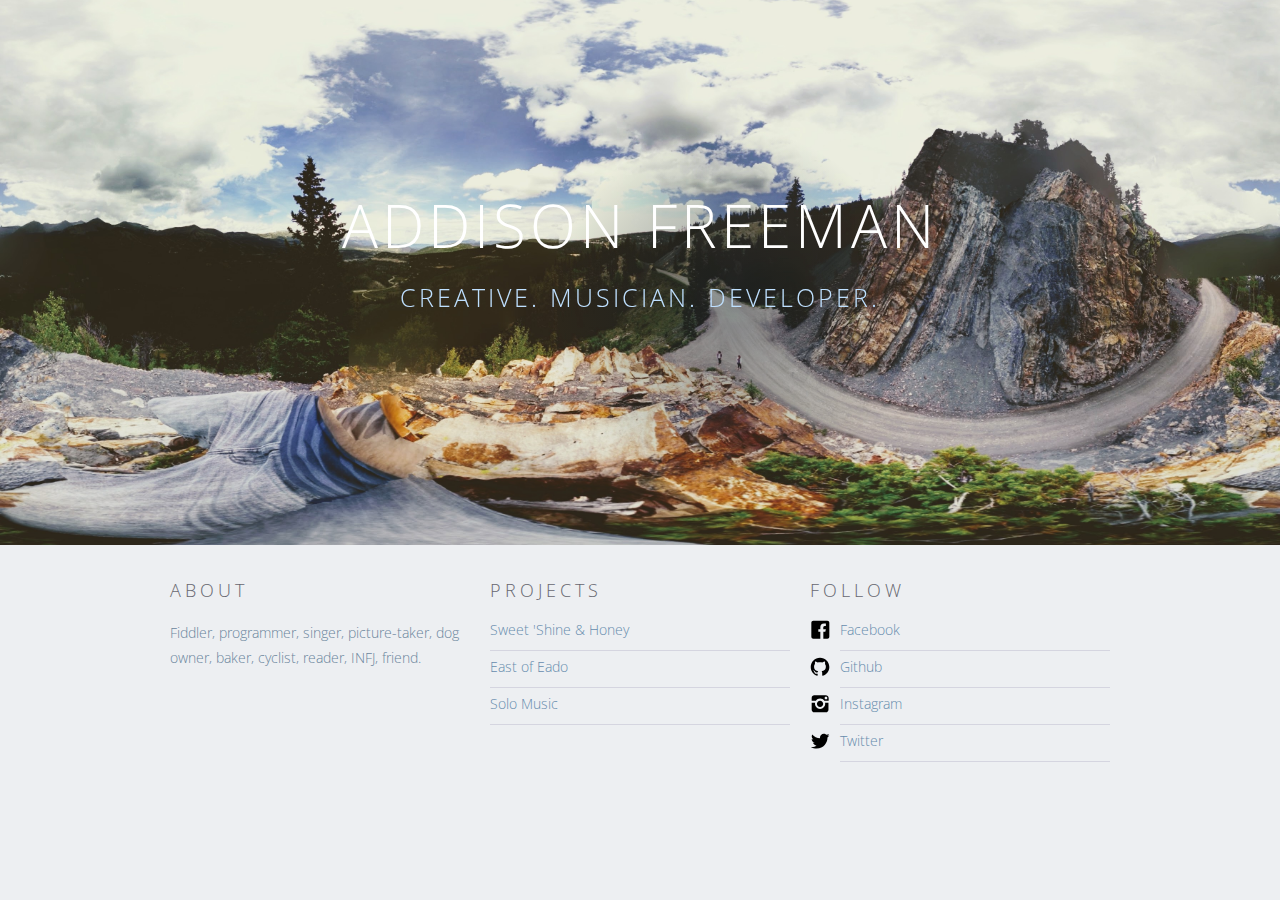
<file: index.htm>
<!DOCTYPE html>
<!-- saved from url=(0045)/ -->
<html data-wf-domain="addisons-beautiful-project.webflow.io" data-wf-page="594197657f77a9185f4225dd" data-wf-site="594197657f77a9185f4225d8" data-wf-status="1" class="w-mod-js wf-opensans-n3-active wf-opensans-i3-active wf-opensans-n4-active wf-opensans-i4-active wf-opensans-n6-active wf-opensans-i6-active wf-opensans-n7-active wf-opensans-i7-active wf-opensans-n8-active wf-opensans-i8-active wf-roboto-n3-active wf-roboto-n4-active wf-roboto-n5-active wf-active">
<head>
	<meta http-equiv="Content-Type" content="text/html; charset=UTF-8">
	<title>Addison's Beautiful Project</title>
	<meta content="width=device-width, initial-scale=1" name="viewport">
	<meta content="Webflow" name="generator">
	<link href="./personalSite_files/addisons-beautiful-project.webflow.81b9171b9.css" rel="stylesheet" type="text/css">
	<script src="./personalSite_files/webfont.js"></script>
	<link rel="stylesheet" href="./personalSite_files/css">
	<script type="text/javascript">WebFont.load({
  google: {
    families: ["Open Sans:300,300italic,400,400italic,600,600italic,700,700italic,800,800italic","Roboto:300,regular,500"]
  }
});</script>
	<!--[if lt IE 9]>
	<script src="https://cdnjs.cloudflare.com/ajax/libs/html5shiv/3.7.3/html5shiv.min.js" type="text/javascript"></script>
	<![endif]-->
	<script type="text/javascript">!function(o,c){var n=c.documentElement,t=" w-mod-";n.className+=t+"js",("ontouchstart"in o||o.DocumentTouch&&c instanceof DocumentTouch)&&(n.className+=t+"touch")}(window,document);
</script>
	<link href="https://daks2k3a4ib2z.cloudfront.net/img/favicon.ico" rel="shortcut icon" type="image/x-icon">
	<link href="https://daks2k3a4ib2z.cloudfront.net/img/webclip.png" rel="apple-touch-icon"></head>
<body>
	<div class="navigation-bar w-nav" data-animation="default" data-collapse="medium" data-duration="400">
		<div class="w-container">
			<a class="brand-link w-nav-brand w--current" href="/">
				<h1 class="brand-text">Addison Freeman</h1>
			</a>
			<nav class="navigation-menu w-nav-menu" role="navigation">
				<a class="navigation-link w-nav-link" href="/music" style="max-width: 940px;">Music</a>
			</nav>
			<div class="hamburger-button w-nav-button">
				<div class="w-icon-nav-menu"></div>
			</div>
		</div>
		<div class="w-nav-overlay" data-wf-ignore=""></div>
	</div>
	<div class="centered hero-section">
		<div class="w-container" data-ix="new-interaction">
			<h1 class="hero-heading" data-ix="fade-in-bottom-page-loads" style="opacity: 1; transform: translateX(0px) translateY(0px) translateZ(0px); transition: opacity 1000ms, transform 1000ms;">Addison Freeman</h1>
		</div>
		<div class="hero-subheading" data-ix="fade-in-bottom-page-loads" style="opacity: 1; transform: translateX(0px) translateY(0px) translateZ(0px); transition: opacity 1000ms, transform 1000ms;">Creative. Musician. Developer.</div>
	</div>
	<div class="footer">
		<div class="w-container">
			<div class="w-row">
				<div class="spc w-col w-col-4">
					<h5>About</h5>
					<p>
						Fiddler, programmer, singer, picture-taker, dog owner, baker, cyclist, reader, INFJ, friend.
					</p>
				</div>
				<div class="spc w-col w-col-4">
					<h5>Projects</h5>
					<a class="footer-link" target="_blank" href="https://sweetshineandhoney.com">Sweet 'Shine &amp; Honey</a>
					<a class="footer-link" target="_blank" href="http://eastofeado.com">East of Eado</a>
					<a class="footer-link" target="_blank" href="https://addisonfreeman.cashmusic.com">Solo Music</a>
				</div>
				<div class="w-col w-col-4">
					<h5>Follow</h5>
					<div class="footer-link-wrapper w-clearfix">
						<img class="info-icon" src="./personalSite_files/594197657f77a9185f4225ea_social-03.svg" width="20">
						<a class="footer-link with-icon" href="https://www.facebook.com/addisonfreeman" target="_blank">Facebook</a>
					</div>
					<div class="footer-link-wrapper w-clearfix">
						<img class="info-icon" src="./personalSite_files/594197657f77a9185f4225e6_social-33.svg" width="20">
						<a class="footer-link with-icon" href="/#">Github</a>
					</div>
					<div class="footer-link-wrapper w-clearfix">
						<img class="info-icon" src="./personalSite_files/594197657f77a9185f4225f2_social-07.svg" width="20">
						<a class="footer-link with-icon" href="/#">Instagram</a>
					</div>
					<div class="footer-link-wrapper w-clearfix">
						<img class="info-icon" src="./personalSite_files/594197657f77a9185f422614_social-18.svg" width="20">
						<a class="footer-link with-icon" href="https://twitter.com/addisonfreeman" target="_blank">Twitter</a>
					</div>
				</div>
			</div>
		</div>
	</div>
	<script src="./personalSite_files/jquery.min.js" type="text/javascript"></script>
	<script src="./personalSite_files/webflow.0c949cfc8.js" type="text/javascript"></script>
	<!--[if lte IE 9]>
	<script src="//cdnjs.cloudflare.com/ajax/libs/placeholders/3.0.2/placeholders.min.js"></script>
	<![endif]-->
</body>
</html>
</file>
<file: personalSite_files/addisons-beautiful-project.webflow.81b9171b9.css>
/* Generated on: Mon Jun 19 2017 18:43:35 GMT+0000 (UTC) */
/* ==========================================================================
   normalize.css v3.0.3 | MIT License | github.com/necolas/normalize.css 
   ========================================================================== */
/*! normalize.css v3.0.3 | MIT License | github.com/necolas/normalize.css */html{font-family:sans-serif;-ms-text-size-adjust:100%;-webkit-text-size-adjust:100%}body{margin:0}article,aside,details,figcaption,figure,footer,header,hgroup,main,menu,nav,section,summary{display:block}audio,canvas,progress,video{display:inline-block;vertical-align:baseline}audio:not([controls]){display:none;height:0}[hidden],template{display:none}a{background-color:transparent}a:active,a:hover{outline:0}abbr[title]{border-bottom:1px dotted}b,strong{font-weight:bold}dfn{font-style:italic}h1{font-size:2em;margin:.67em 0}mark{background:#ff0;color:#000}small{font-size:80%}sub,sup{font-size:75%;line-height:0;position:relative;vertical-align:baseline}sup{top:-0.5em}sub{bottom:-0.25em}img{border:0}svg:not(:root){overflow:hidden}figure{margin:1em 40px}hr{box-sizing:content-box;height:0}pre{overflow:auto}code,kbd,pre,samp{font-family:monospace,monospace;font-size:1em}button,input,optgroup,select,textarea{color:inherit;font:inherit;margin:0}button{overflow:visible}button,select{text-transform:none}button,html input[type="button"],input[type="reset"]{-webkit-appearance:button;cursor:pointer}button[disabled],html input[disabled]{cursor:default}button::-moz-focus-inner,input::-moz-focus-inner{border:0;padding:0}input{line-height:normal}input[type="checkbox"],input[type="radio"]{box-sizing:border-box;padding:0}input[type="number"]::-webkit-inner-spin-button,input[type="number"]::-webkit-outer-spin-button{height:auto}input[type="search"]{-webkit-appearance:textfield}input[type="search"]::-webkit-search-cancel-button,input[type="search"]::-webkit-search-decoration{-webkit-appearance:none}fieldset{border:1px solid #c0c0c0;margin:0 2px;padding:.35em .625em .75em}legend{border:0;padding:0}textarea{overflow:auto}optgroup{font-weight:bold}table{border-collapse:collapse;border-spacing:0}td,th{padding:0}

/* ==========================================================================
   Start of base Webflow CSS - If you're looking for some ultra-clean CSS, skip the boilerplate and see the unminified code below.
   ========================================================================== */
@font-face{font-family:'webflow-icons';src:url([data-uri]) format('truetype'),url([data-uri]) format('woff');font-weight:normal;font-style:normal}[class^="w-icon-"],[class*=" w-icon-"]{font-family:'webflow-icons';speak:none;font-style:normal;font-weight:normal;font-variant:normal;text-transform:none;line-height:1;-webkit-font-smoothing:antialiased;-moz-osx-font-smoothing:grayscale}.w-icon-slider-right:before{content:"\e600"}.w-icon-slider-left:before{content:"\e601"}.w-icon-nav-menu:before{content:"\e602"}.w-icon-arrow-down:before,.w-icon-dropdown-toggle:before{content:"\e603"}*{-webkit-box-sizing:border-box;-moz-box-sizing:border-box;box-sizing:border-box}html{height:100%}body{margin:0;min-height:100%;background-color:#fff;font-family:Arial,sans-serif;font-size:14px;line-height:20px;color:#333}img{max-width:100%;vertical-align:middle;display:inline-block}html.w-mod-touch *{background-attachment:scroll !important}.w-block{display:block}.w-inline-block{max-width:100%;display:inline-block}.w-clearfix:before,.w-clearfix:after{content:" ";display:table}.w-clearfix:after{clear:both}.w-preserve-3d{transform-style:preserve-3d}.w-hidden{display:none}.w-button{display:inline-block;padding:9px 15px;background-color:#3898EC;color:white;border:0;line-height:inherit;text-decoration:none;cursor:pointer;border-radius:0}input.w-button{-webkit-appearance:button}html[data-w-dynpage] [data-w-cloak]{color:transparent !important}.w-webflow-badge,.w-webflow-badge *{position:static;left:auto;top:auto;right:auto;bottom:auto;z-index:auto;display:block;visibility:visible;overflow:visible;overflow-x:visible;overflow-y:visible;box-sizing:border-box;width:auto;height:auto;max-height:none;max-width:none;min-height:0;min-width:0;margin:0;padding:0;float:none;clear:none;border:0 none transparent;border-radius:0;background:none;background-image:none;background-position:0 0;background-size:auto auto;background-repeat:repeat;background-origin:padding-box;background-clip:border-box;background-attachment:scroll;background-color:transparent;box-shadow:none;opacity:1;transform:none;transition:none;direction:ltr;font-family:inherit;font-weight:inherit;color:inherit;font-size:inherit;line-height:inherit;font-style:inherit;font-variant:inherit;text-align:inherit;letter-spacing:inherit;text-decoration:inherit;text-indent:0;text-transform:inherit;list-style-type:disc;text-shadow:none;font-smoothing:auto;vertical-align:baseline;cursor:inherit;white-space:inherit;word-break:normal;word-spacing:normal;word-wrap:normal}.w-webflow-badge{position:fixed !important;display:inline-block !important;visibility:visible !important;z-index:2147483647 !important;top:auto !important;right:12px !important;bottom:12px !important;left:auto !important;color:#AAADB0 !important;background-color:#fff !important;border-radius:3px !important;padding:6px 8px 6px 6px !important;font-size:12px !important;opacity:1 !important;line-height:14px !important;text-decoration:none !important;transform:none !important;margin:0 !important;width:auto !important;height:auto !important;overflow:visible !important;white-space:nowrap;box-shadow:0 0 0 1px rgba(0,0,0,0.1),0 1px 3px rgba(0,0,0,0.1)}.w-webflow-badge>img{display:inline-block !important;visibility:visible !important;opacity:1 !important;vertical-align:middle !important}h1,h2,h3,h4,h5,h6{font-weight:bold;margin-bottom:10px}h1{font-size:38px;line-height:44px;margin-top:20px}h2{font-size:32px;line-height:36px;margin-top:20px}h3{font-size:24px;line-height:30px;margin-top:20px}h4{font-size:18px;line-height:24px;margin-top:10px}h5{font-size:14px;line-height:20px;margin-top:10px}h6{font-size:12px;line-height:18px;margin-top:10px}p{margin-top:0;margin-bottom:10px}a:focus{outline:0}blockquote{margin:0 0 10px 0;padding:10px 20px;border-left:5px solid #E2E2E2;font-size:18px;line-height:22px}figure{margin:0;margin-bottom:10px}figcaption{margin-top:5px;text-align:center}ul,ol{margin-top:0;margin-bottom:10px;padding-left:40px}.w-list-unstyled{padding-left:0;list-style:none}.w-embed:before,.w-embed:after{content:" ";display:table}.w-embed:after{clear:both}.w-video{width:100%;position:relative;padding:0}.w-video iframe,.w-video object,.w-video embed{position:absolute;top:0;left:0;width:100%;height:100%}fieldset{padding:0;margin:0;border:0}button,html input[type="button"],input[type="reset"]{border:0;cursor:pointer;-webkit-appearance:button}.w-form{margin:0 0 15px}.w-form-done{display:none;padding:20px;text-align:center;background-color:#dddddd}.w-form-fail{display:none;margin-top:10px;padding:10px;background-color:#ffdede}label{display:block;margin-bottom:5px;font-weight:bold}.w-input,.w-select{display:block;width:100%;height:38px;padding:8px 12px;margin-bottom:10px;font-size:14px;line-height:1.42857143;color:#333333;vertical-align:middle;background-color:#ffffff;border:1px solid #cccccc}.w-input:-moz-placeholder,.w-select:-moz-placeholder{color:#999}.w-input::-moz-placeholder,.w-select::-moz-placeholder{color:#999;opacity:1}.w-input:-ms-input-placeholder,.w-select:-ms-input-placeholder{color:#999}.w-input::-webkit-input-placeholder,.w-select::-webkit-input-placeholder{color:#999}.w-input:focus,.w-select:focus{border-color:#3898EC;outline:0}.w-input[disabled],.w-select[disabled],.w-input[readonly],.w-select[readonly],fieldset[disabled] .w-input,fieldset[disabled] .w-select{cursor:not-allowed;background-color:#eeeeee}textarea.w-input,textarea.w-select{height:auto}.w-select{background-image:-webkit-linear-gradient(white 0, #f3f3f3 100%);background-image:linear-gradient(white 0, #f3f3f3 100%)}.w-select[multiple]{height:auto}.w-form-label{display:inline-block;cursor:pointer;font-weight:normal;margin-bottom:0}.w-checkbox,.w-radio{display:block;margin-bottom:5px;padding-left:20px}.w-checkbox:before,.w-radio:before,.w-checkbox:after,.w-radio:after{content:" ";display:table}.w-checkbox:after,.w-radio:after{clear:both}.w-checkbox-input,.w-radio-input{margin:4px 0 0;margin-top:1px \9;line-height:normal;float:left;margin-left:-20px}.w-radio-input{margin-top:3px}.w-container{margin-left:auto;margin-right:auto;max-width:940px}.w-container:before,.w-container:after{content:" ";display:table}.w-container:after{clear:both}.w-container .w-row{margin-left:-10px;margin-right:-10px}.w-row:before,.w-row:after{content:" ";display:table}.w-row:after{clear:both}.w-row .w-row{margin-left:0;margin-right:0}.w-col{position:relative;float:left;width:100%;min-height:1px;padding-left:10px;padding-right:10px}.w-col .w-col{padding-left:0;padding-right:0}.w-col-1{width:8.33333333%}.w-col-2{width:16.66666667%}.w-col-3{width:25%}.w-col-4{width:33.33333333%}.w-col-5{width:41.66666667%}.w-col-6{width:50%}.w-col-7{width:58.33333333%}.w-col-8{width:66.66666667%}.w-col-9{width:75%}.w-col-10{width:83.33333333%}.w-col-11{width:91.66666667%}.w-col-12{width:100%}.w-hidden-main{display:none !important}@media screen and (max-width:991px){.w-container{max-width:728px}.w-hidden-main{display:inherit !important}.w-hidden-medium{display:none !important}.w-col-medium-1{width:8.33333333%}.w-col-medium-2{width:16.66666667%}.w-col-medium-3{width:25%}.w-col-medium-4{width:33.33333333%}.w-col-medium-5{width:41.66666667%}.w-col-medium-6{width:50%}.w-col-medium-7{width:58.33333333%}.w-col-medium-8{width:66.66666667%}.w-col-medium-9{width:75%}.w-col-medium-10{width:83.33333333%}.w-col-medium-11{width:91.66666667%}.w-col-medium-12{width:100%}.w-col-stack{width:100%;left:auto;right:auto}}@media screen and (max-width:767px){.w-hidden-main{display:inherit !important}.w-hidden-medium{display:inherit !important}.w-hidden-small{display:none !important}.w-row,.w-container .w-row{margin-left:0;margin-right:0}.w-col{width:100%;left:auto;right:auto}.w-col-small-1{width:8.33333333%}.w-col-small-2{width:16.66666667%}.w-col-small-3{width:25%}.w-col-small-4{width:33.33333333%}.w-col-small-5{width:41.66666667%}.w-col-small-6{width:50%}.w-col-small-7{width:58.33333333%}.w-col-small-8{width:66.66666667%}.w-col-small-9{width:75%}.w-col-small-10{width:83.33333333%}.w-col-small-11{width:91.66666667%}.w-col-small-12{width:100%}}@media screen and (max-width:479px){.w-container{max-width:none}.w-hidden-main{display:inherit !important}.w-hidden-medium{display:inherit !important}.w-hidden-small{display:inherit !important}.w-hidden-tiny{display:none !important}.w-col{width:100%}.w-col-tiny-1{width:8.33333333%}.w-col-tiny-2{width:16.66666667%}.w-col-tiny-3{width:25%}.w-col-tiny-4{width:33.33333333%}.w-col-tiny-5{width:41.66666667%}.w-col-tiny-6{width:50%}.w-col-tiny-7{width:58.33333333%}.w-col-tiny-8{width:66.66666667%}.w-col-tiny-9{width:75%}.w-col-tiny-10{width:83.33333333%}.w-col-tiny-11{width:91.66666667%}.w-col-tiny-12{width:100%}}.w-widget{position:relative}.w-widget-map{width:100%;height:400px}.w-widget-map label{width:auto;display:inline}.w-widget-map img{max-width:inherit}.w-widget-map .gm-style-iw{width:90% !important;height:auto !important;top:7px !important;left:6% !important;display:inline;text-align:center;overflow:hidden}.w-widget-map .gm-style-iw+div{display:none}.w-widget-twitter{overflow:hidden}.w-widget-twitter-count-shim{display:inline-block;vertical-align:top;position:relative;width:28px;height:20px;text-align:center;background:white;border:#758696 solid 1px;border-radius:3px}.w-widget-twitter-count-shim *{pointer-events:none;-webkit-user-select:none;-moz-user-select:none;-ms-user-select:none;user-select:none}.w-widget-twitter-count-shim .w-widget-twitter-count-inner{position:relative;font-size:15px;line-height:12px;text-align:center;color:#999;font-family:serif}.w-widget-twitter-count-shim .w-widget-twitter-count-clear{position:relative;display:block}.w-widget-twitter-count-shim.w--large{width:36px;height:28px;margin-left:7px}.w-widget-twitter-count-shim.w--large .w-widget-twitter-count-inner{font-size:18px;line-height:18px}.w-widget-twitter-count-shim:not(.w--vertical){margin-left:5px;margin-right:8px}.w-widget-twitter-count-shim:not(.w--vertical).w--large{margin-left:6px}.w-widget-twitter-count-shim:not(.w--vertical):before,.w-widget-twitter-count-shim:not(.w--vertical):after{top:50%;left:0;border:solid transparent;content:" ";height:0;width:0;position:absolute;pointer-events:none}.w-widget-twitter-count-shim:not(.w--vertical):before{border-color:rgba(117,134,150,0);border-right-color:#5d6c7b;border-width:4px;margin-left:-9px;margin-top:-4px}.w-widget-twitter-count-shim:not(.w--vertical).w--large:before{border-width:5px;margin-left:-10px;margin-top:-5px}.w-widget-twitter-count-shim:not(.w--vertical):after{border-color:rgba(255,255,255,0);border-right-color:white;border-width:4px;margin-left:-8px;margin-top:-4px}.w-widget-twitter-count-shim:not(.w--vertical).w--large:after{border-width:5px;margin-left:-9px;margin-top:-5px}.w-widget-twitter-count-shim.w--vertical{width:61px;height:33px;margin-bottom:8px}.w-widget-twitter-count-shim.w--vertical:before,.w-widget-twitter-count-shim.w--vertical:after{top:100%;left:50%;border:solid transparent;content:" ";height:0;width:0;position:absolute;pointer-events:none}.w-widget-twitter-count-shim.w--vertical:before{border-color:rgba(117,134,150,0);border-top-color:#5d6c7b;border-width:5px;margin-left:-5px}.w-widget-twitter-count-shim.w--vertical:after{border-color:rgba(255,255,255,0);border-top-color:white;border-width:4px;margin-left:-4px}.w-widget-twitter-count-shim.w--vertical .w-widget-twitter-count-inner{font-size:18px;line-height:22px}.w-widget-twitter-count-shim.w--vertical.w--large{width:76px}.w-widget-gplus{overflow:hidden}.w-background-video{position:relative;overflow:hidden;height:500px;color:white}.w-background-video>video{background-size:cover;background-position:50% 50%;position:absolute;right:-100%;bottom:-100%;top:-100%;left:-100%;margin:auto;min-width:100%;min-height:100%;z-index:-100}.w-slider{position:relative;height:300px;text-align:center;background:#dddddd;clear:both;-webkit-tap-highlight-color:rgba(0,0,0,0);tap-highlight-color:rgba(0,0,0,0)}.w-slider-mask{position:relative;display:block;overflow:hidden;z-index:1;left:0;right:0;height:100%;white-space:nowrap}.w-slide{position:relative;display:inline-block;vertical-align:top;width:100%;height:100%;white-space:normal;text-align:left}.w-slider-nav{position:absolute;z-index:2;top:auto;right:0;bottom:0;left:0;margin:auto;padding-top:10px;height:40px;text-align:center;-webkit-tap-highlight-color:rgba(0,0,0,0);tap-highlight-color:rgba(0,0,0,0)}.w-slider-nav.w-round>div{border-radius:100%}.w-slider-nav.w-num>div{width:auto;height:auto;padding:.2em .5em;font-size:inherit;line-height:inherit}.w-slider-nav.w-shadow>div{box-shadow:0 0 3px rgba(51,51,51,0.4)}.w-slider-nav-invert{color:#fff}.w-slider-nav-invert>div{background-color:rgba(34,34,34,0.4)}.w-slider-nav-invert>div.w-active{background-color:#222}.w-slider-dot{position:relative;display:inline-block;width:1em;height:1em;background-color:rgba(255,255,255,0.4);cursor:pointer;margin:0 3px .5em;transition:background-color 100ms,color 100ms}.w-slider-dot.w-active{background-color:#fff}.w-slider-arrow-left,.w-slider-arrow-right{position:absolute;width:80px;top:0;right:0;bottom:0;left:0;margin:auto;cursor:pointer;overflow:hidden;color:white;font-size:40px;-webkit-tap-highlight-color:rgba(0,0,0,0);tap-highlight-color:rgba(0,0,0,0);-webkit-user-select:none;-moz-user-select:none;-ms-user-select:none;user-select:none}.w-slider-arrow-left [class^="w-icon-"],.w-slider-arrow-right [class^="w-icon-"],.w-slider-arrow-left [class*=" w-icon-"],.w-slider-arrow-right [class*=" w-icon-"]{position:absolute}.w-slider-arrow-left{z-index:3;right:auto}.w-slider-arrow-right{z-index:4;left:auto}.w-icon-slider-left,.w-icon-slider-right{top:0;right:0;bottom:0;left:0;margin:auto;width:1em;height:1em}.w-dropdown{display:inline-block;position:relative;text-align:left;margin-left:auto;margin-right:auto;z-index:900}.w-dropdown-btn,.w-dropdown-toggle,.w-dropdown-link{position:relative;vertical-align:top;text-decoration:none;color:#222222;padding:20px;text-align:left;margin-left:auto;margin-right:auto;white-space:nowrap}.w-dropdown-toggle{-webkit-user-select:none;-moz-user-select:none;-ms-user-select:none;user-select:none;display:inline-block;cursor:pointer;padding-right:40px}.w-dropdown-toggle:focus{outline:0}.w-icon-dropdown-toggle{position:absolute;top:0;right:0;bottom:0;margin:auto;margin-right:20px;width:1em;height:1em}.w-dropdown-list{position:absolute;background:#dddddd;display:none;min-width:100%}.w-dropdown-list.w--open{display:block}.w-dropdown-link{padding:10px 20px;display:block;color:#222222}.w-dropdown-link.w--current{color:#0082f3}.w-nav[data-collapse="all"] .w-dropdown,.w-nav[data-collapse="all"] .w-dropdown-toggle{display:block}.w-nav[data-collapse="all"] .w-dropdown-list{position:static}@media screen and (max-width:991px){.w-nav[data-collapse="medium"] .w-dropdown,.w-nav[data-collapse="medium"] .w-dropdown-toggle{display:block}.w-nav[data-collapse="medium"] .w-dropdown-list{position:static}}@media screen and (max-width:767px){.w-nav[data-collapse="small"] .w-dropdown,.w-nav[data-collapse="small"] .w-dropdown-toggle{display:block}.w-nav[data-collapse="small"] .w-dropdown-list{position:static}.w-nav-brand{padding-left:10px}}@media screen and (max-width:479px){.w-nav[data-collapse="tiny"] .w-dropdown,.w-nav[data-collapse="tiny"] .w-dropdown-toggle{display:block}.w-nav[data-collapse="tiny"] .w-dropdown-list{position:static}}.w-lightbox-backdrop{color:#000;cursor:auto;font-family:serif;font-size:medium;font-style:normal;font-variant:normal;font-weight:normal;letter-spacing:normal;line-height:normal;list-style:disc;text-align:start;text-indent:0;text-shadow:none;text-transform:none;visibility:visible;white-space:normal;word-break:normal;word-spacing:normal;word-wrap:normal;position:fixed;top:0;right:0;bottom:0;left:0;color:#fff;font-family:"Helvetica Neue",Helvetica,Ubuntu,"Segoe UI",Verdana,sans-serif;font-size:17px;line-height:1.2;font-weight:300;text-align:center;background:rgba(0,0,0,0.9);z-index:2000;outline:0;opacity:0;-webkit-user-select:none;-moz-user-select:none;-ms-user-select:none;-webkit-tap-highlight-color:transparent;-webkit-transform:translate(0, 0)}.w-lightbox-backdrop,.w-lightbox-container{height:100%;overflow:auto;-webkit-overflow-scrolling:touch}.w-lightbox-content{position:relative;height:100vh;overflow:hidden}.w-lightbox-view{position:absolute;width:100vw;height:100vh;opacity:0}.w-lightbox-view:before{content:"";height:100vh}.w-lightbox-group,.w-lightbox-group .w-lightbox-view,.w-lightbox-group .w-lightbox-view:before{height:86vh}.w-lightbox-frame,.w-lightbox-view:before{display:inline-block;vertical-align:middle}.w-lightbox-figure{position:relative;margin:0}.w-lightbox-group .w-lightbox-figure{cursor:pointer}.w-lightbox-img{width:auto;height:auto;max-width:none}.w-lightbox-image{display:block;float:none;max-width:100vw;max-height:100vh}.w-lightbox-group .w-lightbox-image{max-height:86vh}.w-lightbox-caption{position:absolute;right:0;bottom:0;left:0;padding:.5em 1em;background:rgba(0,0,0,0.4);text-align:left;text-overflow:ellipsis;white-space:nowrap;overflow:hidden}.w-lightbox-embed{position:absolute;top:0;right:0;bottom:0;left:0;width:100%;height:100%}.w-lightbox-control{position:absolute;top:0;width:4em;background-size:24px;background-repeat:no-repeat;background-position:center;cursor:pointer;-webkit-transition:all .3s;transition:all .3s}.w-lightbox-left{display:none;bottom:0;left:0;background-image:url("[data-uri]")}.w-lightbox-right{display:none;right:0;bottom:0;background-image:url("[data-uri]")}.w-lightbox-close{right:0;height:2.6em;background-image:url("[data-uri]");background-size:18px}.w-lightbox-strip{padding:0 1vh;line-height:0;white-space:nowrap;overflow-x:auto;overflow-y:hidden}.w-lightbox-item{display:inline-block;width:10vh;padding:2vh 1vh;box-sizing:content-box;cursor:pointer;-webkit-transform:translate3d(0, 0, 0)}.w-lightbox-active{opacity:.3}.w-lightbox-thumbnail{position:relative;height:10vh;background:#222;overflow:hidden}.w-lightbox-thumbnail-image{position:absolute;top:0;left:0}.w-lightbox-thumbnail .w-lightbox-tall{top:50%;width:100%;-webkit-transform:translate(0, -50%);-ms-transform:translate(0, -50%);transform:translate(0, -50%)}.w-lightbox-thumbnail .w-lightbox-wide{left:50%;height:100%;-webkit-transform:translate(-50%, 0);-ms-transform:translate(-50%, 0);transform:translate(-50%, 0)}.w-lightbox-spinner{position:absolute;top:50%;left:50%;box-sizing:border-box;width:40px;height:40px;margin-top:-20px;margin-left:-20px;border:5px solid rgba(0,0,0,0.4);border-radius:50%;-webkit-animation:spin .8s infinite linear;animation:spin .8s infinite linear}.w-lightbox-spinner:after{content:"";position:absolute;top:-4px;right:-4px;bottom:-4px;left:-4px;border:3px solid transparent;border-bottom-color:#fff;border-radius:50%}.w-lightbox-hide{display:none}.w-lightbox-noscroll{overflow:hidden}@media (min-width:768px){.w-lightbox-content{height:96vh;margin-top:2vh}.w-lightbox-view,.w-lightbox-view:before{height:96vh}.w-lightbox-group,.w-lightbox-group .w-lightbox-view,.w-lightbox-group .w-lightbox-view:before{height:84vh}.w-lightbox-image{max-width:96vw;max-height:96vh}.w-lightbox-group .w-lightbox-image{max-width:82.3vw;max-height:84vh}.w-lightbox-left,.w-lightbox-right{display:block;opacity:.5}.w-lightbox-close{opacity:.8}.w-lightbox-control:hover{opacity:1}}.w-lightbox-inactive,.w-lightbox-inactive:hover{opacity:0}.w-richtext:before,.w-richtext:after{content:" ";display:table}.w-richtext:after{clear:both}.w-richtext ol,.w-richtext ul{overflow:hidden}.w-richtext .w-richtext-figure-selected.w-richtext-figure-type-video div:before,.w-richtext .w-richtext-figure-selected[data-rt-type="video"] div:before{outline:2px solid #2895f7}.w-richtext .w-richtext-figure-selected.w-richtext-figure-type-image div,.w-richtext .w-richtext-figure-selected[data-rt-type="image"] div{outline:2px solid #2895f7}.w-richtext figure.w-richtext-figure-type-video>div:before,.w-richtext figure[data-rt-type="video"]>div:before{content:'';position:absolute;display:none;left:0;top:0;right:0;bottom:0;z-index:1}.w-richtext figure{position:relative;max-width:60%}.w-richtext figure>div:before,.w-richtext figure img{cursor:default !important}.w-richtext figure img{width:100%}.w-richtext figure figcaption.w-richtext-figcaption-placeholder{opacity:.6}.w-richtext figure div{font-size:0;color:transparent}.w-richtext figure.w-richtext-figure-type-image,.w-richtext figure[data-rt-type="image"]{display:table}.w-richtext figure.w-richtext-figure-type-image>div,.w-richtext figure[data-rt-type="image"]>div{display:inline-block}.w-richtext figure.w-richtext-figure-type-image>figcaption,.w-richtext figure[data-rt-type="image"]>figcaption{display:table-caption;caption-side:bottom}.w-richtext figure.w-richtext-figure-type-video,.w-richtext figure[data-rt-type="video"]{width:60%;height:0}.w-richtext figure.w-richtext-figure-type-video iframe,.w-richtext figure[data-rt-type="video"] iframe{position:absolute;top:0;left:0;width:100%;height:100%}.w-richtext figure.w-richtext-figure-type-video>div,.w-richtext figure[data-rt-type="video"]>div{width:100%}.w-richtext figure.w-richtext-align-center{margin-right:auto;margin-left:auto;clear:both}.w-richtext figure.w-richtext-align-center.w-richtext-figure-type-image>div,.w-richtext figure.w-richtext-align-center[data-rt-type="image"]>div{max-width:100%}.w-richtext figure.w-richtext-align-normal{clear:both}.w-richtext figure.w-richtext-align-fullwidth{width:100%;max-width:100%;text-align:center;clear:both;display:block;margin-right:auto;margin-left:auto}.w-richtext figure.w-richtext-align-fullwidth>div{display:inline-block;padding-bottom:inherit}.w-richtext figure.w-richtext-align-fullwidth>figcaption{display:block}.w-richtext figure.w-richtext-align-floatleft{float:left;margin-right:15px;clear:none}.w-richtext figure.w-richtext-align-floatright{float:right;margin-left:15px;clear:none}.w-nav{position:relative;background:#dddddd;z-index:1000}.w-nav:before,.w-nav:after{content:" ";display:table}.w-nav:after{clear:both}.w-nav-brand{position:relative;float:left;text-decoration:none;color:#333333}.w-nav-link{position:relative;display:inline-block;vertical-align:top;text-decoration:none;color:#222222;padding:20px;text-align:left;margin-left:auto;margin-right:auto}.w-nav-link.w--current{color:#0082f3}.w-nav-menu{position:relative;float:right}.w--nav-menu-open{display:block !important;position:absolute;top:100%;left:0;right:0;background:#C8C8C8;text-align:center;overflow:visible;min-width:200px}.w--nav-link-open{display:block;position:relative}.w-nav-overlay{position:absolute;overflow:hidden;display:none;top:100%;left:0;right:0;width:100%}.w-nav-overlay .w--nav-menu-open{top:0}.w-nav[data-animation="over-left"] .w-nav-overlay{width:auto}.w-nav[data-animation="over-left"] .w-nav-overlay,.w-nav[data-animation="over-left"] .w--nav-menu-open{right:auto;z-index:1;top:0}.w-nav[data-animation="over-right"] .w-nav-overlay{width:auto}.w-nav[data-animation="over-right"] .w-nav-overlay,.w-nav[data-animation="over-right"] .w--nav-menu-open{left:auto;z-index:1;top:0}.w-nav-button{position:relative;float:right;padding:18px;font-size:24px;display:none;cursor:pointer;-webkit-tap-highlight-color:rgba(0,0,0,0);tap-highlight-color:rgba(0,0,0,0);-webkit-user-select:none;-moz-user-select:none;-ms-user-select:none;user-select:none}.w-nav-button.w--open{background-color:#C8C8C8;color:white}.w-nav[data-collapse="all"] .w-nav-menu{display:none}.w-nav[data-collapse="all"] .w-nav-button{display:block}@media screen and (max-width:991px){.w-nav[data-collapse="medium"] .w-nav-menu{display:none}.w-nav[data-collapse="medium"] .w-nav-button{display:block}}@media screen and (max-width:767px){.w-nav[data-collapse="small"] .w-nav-menu{display:none}.w-nav[data-collapse="small"] .w-nav-button{display:block}.w-nav-brand{padding-left:10px}}@media screen and (max-width:479px){.w-nav[data-collapse="tiny"] .w-nav-menu{display:none}.w-nav[data-collapse="tiny"] .w-nav-button{display:block}}.w-tabs{position:relative}.w-tabs:before,.w-tabs:after{content:" ";display:table}.w-tabs:after{clear:both}.w-tab-menu{position:relative}.w-tab-link{position:relative;display:inline-block;vertical-align:top;text-decoration:none;padding:9px 30px;text-align:left;cursor:pointer;color:#222222;background-color:#dddddd}.w-tab-link.w--current{background-color:#C8C8C8}.w-tab-content{position:relative;display:block;overflow:hidden}.w-tab-pane{position:relative;display:none}.w--tab-active{display:block}@media screen and (max-width:479px){.w-tab-link{display:block}}.w-ix-emptyfix:after{content:""}@keyframes spin{0%{transform:rotate(0deg)}100%{transform:rotate(360deg)}}.w-dyn-empty{padding:10px;background-color:#dddddd}.w-dyn-bind-empty{display:none !important}.w-condition-invisible{display:none !important}

/* ==========================================================================
   Start of custom Webflow CSS
   ========================================================================== */
body {
  background-color: #edeff2;
  font-family: 'Open Sans', sans-serif;
  color: #6a859c;
  font-size: 16px;
  line-height: 20px;
}

h1 {
  margin-top: 0px;
  margin-bottom: 10px;
  font-size: 38px;
  line-height: 44px;
  font-weight: 700;
}

h2 {
  margin-top: 0px;
  margin-bottom: 10px;
  color: #676770;
  font-size: 32px;
  line-height: 36px;
  font-weight: 300;
  text-align: center;
}

h3 {
  margin-top: 0px;
  margin-bottom: 0px;
  color: #676770;
  font-size: 20px;
  line-height: 30px;
  font-weight: 300;
  letter-spacing: 7px;
  text-transform: uppercase;
}

h4 {
  margin-top: 0px;
  margin-bottom: 10px;
  font-size: 18px;
  line-height: 24px;
  font-weight: 700;
}

h5 {
  margin-top: 0px;
  margin-bottom: 20px;
  color: #676770;
  font-size: 18px;
  line-height: 20px;
  font-weight: 300;
  letter-spacing: 4px;
  text-transform: uppercase;
}

h6 {
  margin-top: 0px;
  margin-bottom: 10px;
  font-size: 12px;
  line-height: 18px;
  font-weight: 700;
}

p {
  margin-top: 10px;
  margin-bottom: 10px;
  font-size: 14px;
  line-height: 25px;
  font-weight: 300;
}

.button {
  position: static;
  display: block;
  margin-right: 10px;
  margin-left: 10px;
  padding: 12px 30px;
  clear: none;
  border-radius: 4px;
  background-color: #69b9ff;
  -webkit-transition: background-color 300ms ease;
  transition: background-color 300ms ease;
  color: #fff;
  font-size: 16px;
  line-height: 21px;
  font-weight: 300;
  text-align: center;
  letter-spacing: 2px;
  text-decoration: none;
  text-transform: uppercase;
}

.button:hover {
  background-color: #2e9dff;
}

.button.w--current {
  background-color: #2e80b6;
}

.button.full-width {
  display: block;
  width: 100%;
  margin-right: 0px;
  margin-left: 0px;
}

.button.tab {
  margin-right: 8px;
  margin-left: 8px;
  background-color: #92a0ad;
}

.button.tab:hover {
  background-color: #2e80b6;
}

.button.tab.w--current {
  background-color: #2e80b6;
}

.navigation-link {
  -webkit-transition: all 300ms ease-in-out;
  transition: all 300ms ease-in-out;
  color: #676770;
}

.navigation-link:hover {
  color: #2e9dff;
}

.navigation-link.w--current {
  float: right;
}

.navigation-bar {
  display: none;
  background-color: #fff;
}

.navigation-menu {
  float: right;
}

.brand-text {
  margin-top: 0px;
  margin-bottom: 0px;
  font-family: 'Open Sans', sans-serif;
  color: #69b9ff;
  font-size: 25px;
  line-height: 25px;
  font-weight: 300;
  letter-spacing: 4px;
  text-transform: uppercase;
}

.brand-link {
  position: static;
  padding-top: 16px;
  padding-bottom: 16px;
  float: left;
  clear: none;
}

.brand-link.w--current {
  display: none;
}

.section {
  position: relative;
  display: block;
  padding: 80px 10px;
  background-color: #fff;
  text-align: center;
}

.section.accent {
  background-color: #192024;
}

.white-box {
  padding: 15px;
  border: 1px solid #dcebf7;
  border-radius: 5px;
  background-color: #fff;
  text-align: center;
}

.white-box.transparent {
  border-style: none;
  background-color: transparent;
}

.hero-section {
  padding-top: 242px;
  padding-bottom: 242px;
}

.hero-section.centered {
  display: block;
  padding-top: 195px;
  padding-bottom: 195px;
  border-bottom: 4px none #69b9ff;
  background-image: -webkit-radial-gradient(circle closest-side at 57% 57%, rgba(6, 23, 39, .41), hsla(0, 0%, 100%, 0) 78%), url("./skew-mountain-bg.jpg");
  background-image: radial-gradient(circle closest-side at 57% 57%, rgba(6, 23, 39, .41), hsla(0, 0%, 100%, 0) 78%), url("./skew-mountain-bg.jpg");
  background-position: 0px 0px, 50% 76%;
  background-size: auto, cover;
  background-repeat: repeat, no-repeat;
  background-attachment: scroll, scroll;
  text-align: center;
}

.hero-heading {
  margin-bottom: 30px;
  color: #fff;
  font-size: 60px;
  line-height: 60px;
  font-weight: 300;
  letter-spacing: 4px;
  text-transform: uppercase;
}

.hero-subheading {
  margin-bottom: 40px;
  color: #bfe0ff;
  font-size: 25px;
  line-height: 25px;
  font-weight: 300;
  text-align: center;
  letter-spacing: 3px;
  text-decoration: none;
  text-transform: uppercase;
}

.hollow-button {
  display: inline-block;
  margin-right: 10px;
  margin-left: 10px;
  padding: 10px 30px;
  border: 1px solid #fff;
  border-radius: 4px;
  -webkit-transition: background-color 300ms ease, border 300ms ease, color 300ms ease;
  transition: background-color 300ms ease, border 300ms ease, color 300ms ease;
  color: #fff;
  line-height: 21px;
  font-weight: 300;
  letter-spacing: 2px;
  text-decoration: none;
  text-transform: uppercase;
}

.hollow-button:hover {
  border-color: #2e9dff;
  color: #2e9dff;
}

.hollow-button.all-caps {
  position: static;
  display: block;
  text-transform: uppercase;
}

.section-heading {
  margin-top: 0px;
  margin-bottom: 16px;
}

.section-heading.centered {
  color: #676770;
  font-size: 30px;
  font-weight: 300;
  text-align: center;
  letter-spacing: 5px;
  text-transform: uppercase;
}

.section-heading.centered.white {
  color: #fff;
}

.section-subheading.center {
  color: #8e8e9c;
  font-size: 18px;
  font-weight: 300;
  text-align: center;
  letter-spacing: 3px;
  text-transform: uppercase;
}

.section-subheading.center.off-white {
  padding-bottom: 0px;
  color: #e8e8e8;
}

.section-title-group {
  margin-bottom: 60px;
}

.form-field {
  height: 45px;
  margin-bottom: 17px;
  border: 0px solid #000;
  border-radius: 3px;
  box-shadow: 0 0 0 1px rgba(64, 64, 71, .3);
}

.form-field.text-area {
  height: 110px;
}

.footer {
  padding-top: 35px;
  padding-bottom: 35px;
}

.footer.center {
  display: block;
  border-top: 1px solid #dbdbdb;
  background-color: #383838;
  text-align: center;
}

.footer-text {
  margin-top: 5px;
  margin-bottom: 5px;
  color: #9e9e9e;
  font-size: 16px;
}

.grid-image {
  display: block;
  width: 35%;
  margin: 20px auto;
  padding: 20px;
  border: 10px solid #fff;
  border-radius: 50%;
  background-color: #69b9ff;
  box-shadow: 0 0 0 1px #2e9dff;
}

.info-icon {
  float: left;
}

.footer-link {
  display: block;
  margin-bottom: 6px;
  padding-bottom: 10px;
  border-bottom: 1px solid #d5d5e0;
  color: #668cad;
  font-size: 14px;
  font-weight: 300;
  text-decoration: none;
}

.footer-link:hover {
  color: rgba(0, 140, 255, .84);
}

.footer-link.with-icon {
  margin-left: 30px;
}

.tab-menu {
  margin-bottom: 40px;
  text-align: center;
}

.tabs-wrapper {
  text-align: center;
}

.fullwidth-image {
  width: 100%;
  margin-bottom: 20px;
}

.white-text {
  margin-bottom: 20px;
  color: #fff;
}

.form {
  margin-top: 40px;
}

html.w-mod-js *[data-ix="fade-in-bottom-page-loads"] {
  opacity: 0;
  -webkit-transform: translate(0px, 50px);
  -ms-transform: translate(0px, 50px);
  transform: translate(0px, 50px);
}

html.w-mod-js *[data-ix="fade-in-left-scroll-in"] {
  opacity: 0;
  -webkit-transform: translate(-50px, 0px);
  -ms-transform: translate(-50px, 0px);
  transform: translate(-50px, 0px);
}

html.w-mod-js *[data-ix="fade-in-right-scroll-in"] {
  opacity: 0;
  -webkit-transform: translate(50px, 0px);
  -ms-transform: translate(50px, 0px);
  transform: translate(50px, 0px);
}

html.w-mod-js *[data-ix="fade-in-top-scroll-in"] {
  opacity: 0;
  -webkit-transform: translate(0px, -50px);
  -ms-transform: translate(0px, -50px);
  transform: translate(0px, -50px);
}

html.w-mod-js *[data-ix="fade-in-bottom-scroll-in"] {
  opacity: 0;
  -webkit-transform: translate(0px, 50px);
  -ms-transform: translate(0px, 50px);
  transform: translate(0px, 50px);
}

html.w-mod-js *[data-ix="bounce-in-scroll-in"] {
  opacity: 0;
  -webkit-transform: scale(0.6000000000000001, 0.6000000000000001);
  -ms-transform: scale(0.6000000000000001, 0.6000000000000001);
  transform: scale(0.6000000000000001, 0.6000000000000001);
}

html.w-mod-js *[data-ix="scale-on-scroll"] {
  opacity: 0;
  -webkit-transform: scale(0.01, 0.01);
  -ms-transform: scale(0.01, 0.01);
  transform: scale(0.01, 0.01);
}

@media (max-width: 991px) {
  .navigation-link {
    color: hsla(0, 0%, 100%, .52);
  }
  .navigation-link.w--current {
    color: #fff;
  }
  .hamburger-button.w--open {
    background-color: #3b99d9;
  }
  .navigation-menu {
    background-color: #3b99d9;
  }
  .hero-section.centered {
    padding-top: 144px;
    padding-bottom: 144px;
  }
  .grid-image {
    width: 50%;
    padding: 15px;
  }
}

@media (max-width: 767px) {
  .button.full-width {
    margin-right: auto;
    margin-left: auto;
  }
  .button.tab {
    font-size: 12px;
  }
  .white-box {
    margin-bottom: 30px;
  }
  .hero-section.centered {
    padding-top: 119px;
    padding-bottom: 119px;
  }
  .hero-heading {
    margin-bottom: 15px;
    font-size: 50px;
  }
  .hero-subheading {
    font-size: 18px;
  }
  .form-field.text-area {
    display: block;
  }
  .grid-image {
    width: 20%;
    padding: 20px;
  }
  .spc {
    margin-bottom: 30px;
  }
}

@media (max-width: 479px) {
  .button {
    margin-bottom: 25px;
  }
  .hero-section.centered {
    padding-top: 60px;
    padding-bottom: 60px;
    background-image: -webkit-repeating-radial-gradient(circle farthest-corner at 50% 50%, rgba(3, 30, 54, .5), rgba(46, 157, 255, .22)), url("http://uploads.webflow.com/594197657f77a9185f4225d8/59419947812d355c906ee6e3_294ed0b3-ed0b-4e0a-b93b-f2cc622710ab.jpg");
    background-image: repeating-radial-gradient(circle farthest-corner at 50% 50%, rgba(3, 30, 54, .5), rgba(46, 157, 255, .22)), url("http://uploads.webflow.com/594197657f77a9185f4225d8/59419947812d355c906ee6e3_294ed0b3-ed0b-4e0a-b93b-f2cc622710ab.jpg");
    background-position: 0px 0px, 50% 50%;
    background-size: auto, cover;
  }
  .section-subheading.center {
    line-height: 30px;
  }
  .grid-image {
    width: 35%;
  }
}
</file>
